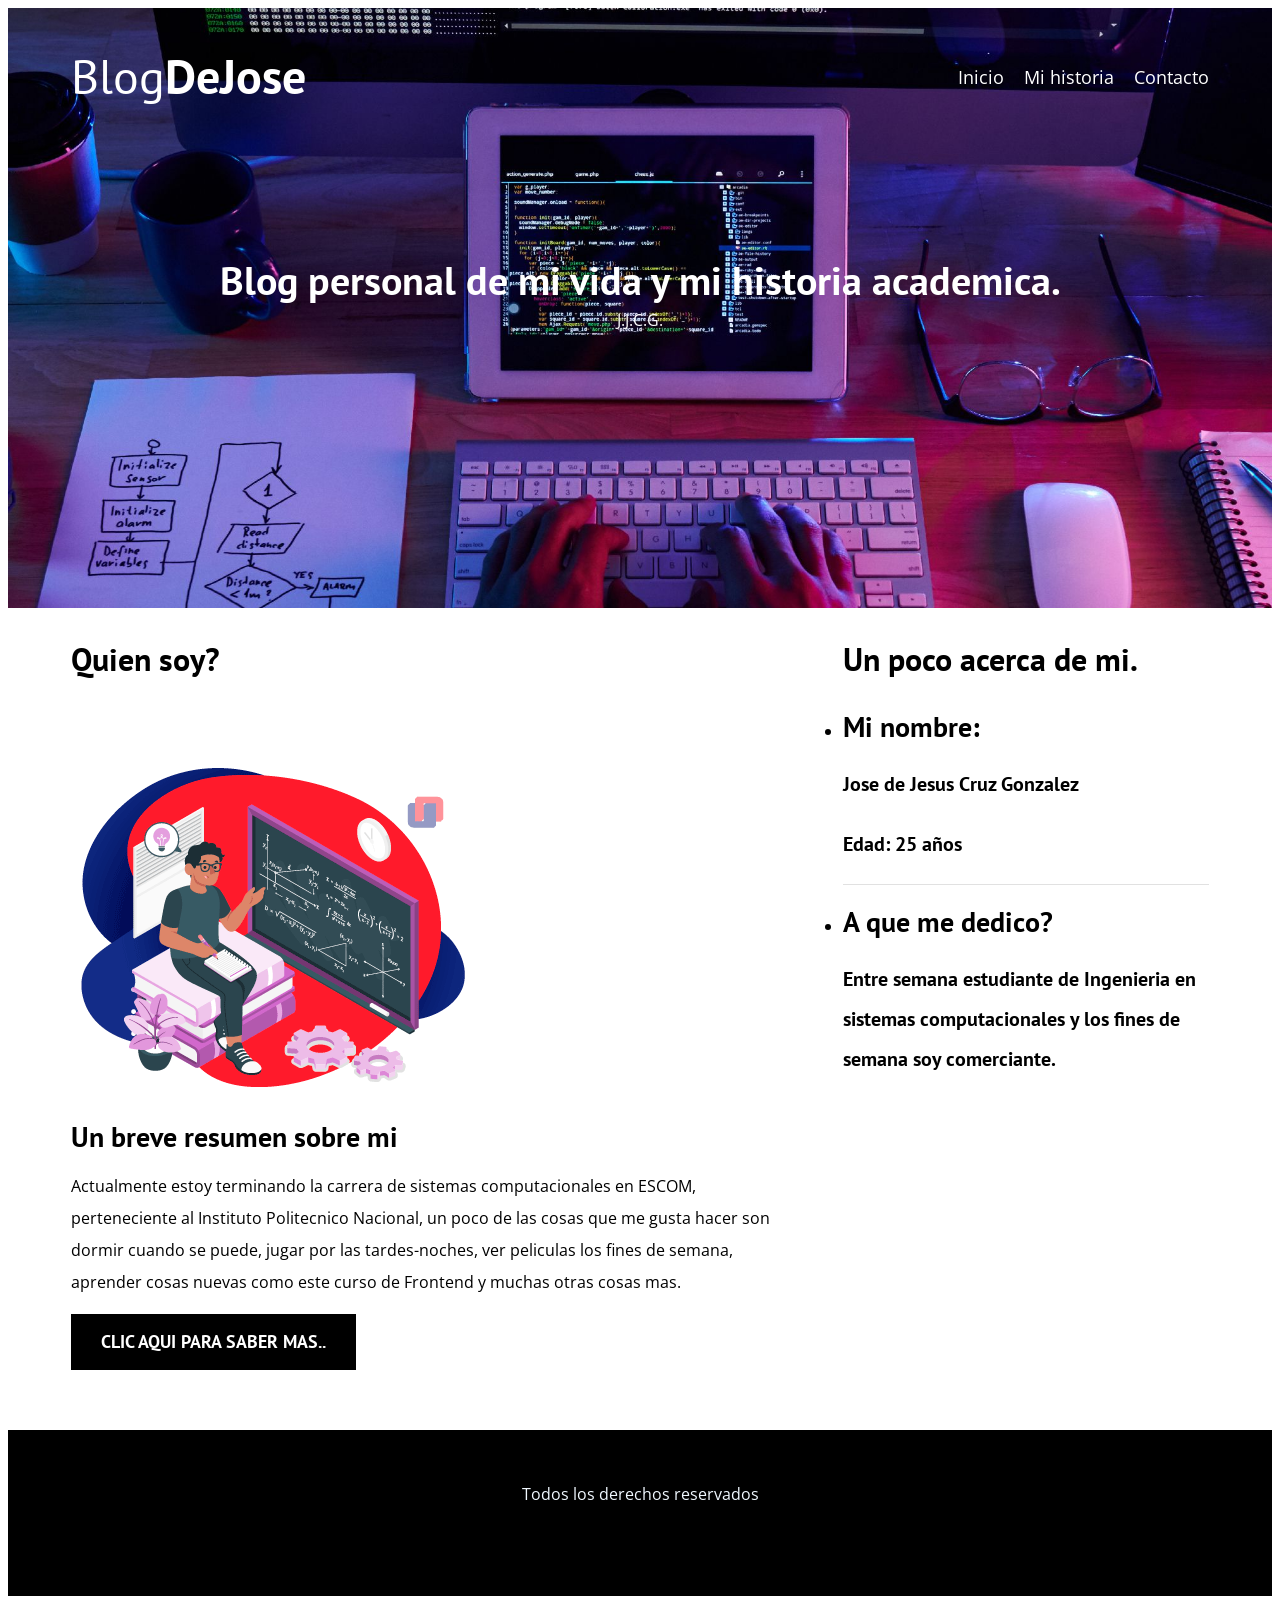
<file: index.html>
<!DOCTYPE html>
<html lang="en">

<head>
    <meta charset="UTF-8">
    <meta http-equiv="X-UA-Compatible" content="IE=edge">
    <meta name="viewport" content="width=device-width, initial-scale=1.0">
    <title>Mi blog personal</title>
    <meta name="descripcio" content="Página web personal">

    
    <link rel="preconnect" href="https://fonts.googleapis.com">
    <link rel="preconnect" href="https://fonts.gstatic.com" crossorigin>

    <link rel="prefetch" href="index.html" as="document">


    <link rel="preload"
        href="https://fonts.googleapis.com/css2?family=Open+Sans&family=PT+Sans:wght@400;700&display=swap"
        crossorigin="crossorigin" as="font">
    <link href="https://fonts.googleapis.com/css2?family=Open+Sans&family=PT+Sans:wght@400;700&display=swap"
        rel="stylesheet">

    <link rel="preload" href="css/style.css" as="style">
    <link rel="stylesheet" href="css/style.css">


</head>

<body>

    <header class="header">

        <div class="contenedor">
            <div class="barra">
                <a class="logo" href="index.html">
                    <h1 class="logo__nombre no-margin centrar-texto">Blog<span class="logo__bold">DeJose</span></h1>
                </a>

                <nav class="navegacion">
                    <a href="index.html" class="navegacion__enlace">Inicio</a>
                    <a href="mihistoria.html" class="navegacion__enlace">Mi historia</a>
                    <a href="contacto.html" class="navegacion__enlace">Contacto</a>
                </nav>
            </div>
        </div>

        <div class="header__texto">
            <h2 class="no-margin">
                Blog personal de mi vida y mi historia academica.
            </h2>
            <p class="no-margin">J.J.C.G.</p>
        </div>

    </header>

    <div class="contenedor contendio-principal">
        <main class="blog">
            <h3>Quien soy?</h3>

            <article class="entrada">
                <div class="entrada__imagen">
                    <picture>
                        
                        <img loading="lazy" src="img/quiensoy1.png" alt="imagen blog">
                    </picture>

                </div>

                <div class="entrada__contenido">
                    <h4 class="no-margin">Un breve resumen sobre mi</h4>
                    <p>Actualmente estoy terminando la carrera de sistemas computacionales en ESCOM, perteneciente al Instituto Politecnico Nacional, un poco de las cosas que me gusta hacer son dormir cuando se puede, jugar por las tardes-noches, ver peliculas los fines de semana, aprender cosas nuevas como este curso de Frontend y muchas otras cosas mas.</p>
                    <a href="mihistoria.html" class="boton boton--primario">Clic aqui para saber mas..</a>
                </div>
            </article>

            
        </main>

        <aside class="sidebar">
            <h3>Un poco acerca de mi.</h3>
            <ul class="no-padding">
                <li class="widget-historia">
                    <h4 class="no-margin">Mi nombre:</h4>
                    <p class="widget-historia__label">Jose de Jesus Cruz Gonzalez</p>

                    <p class="widget-historia__label">Edad: 25 años</p>
                    
                </li>

                <li class="widget-historia">
                    <h4 class="no-margin">A que me dedico?</h4>
                    <p class="widget-historia__label">
                        Entre semana estudiante de Ingenieria en sistemas computacionales y los fines de semana soy comerciante.
                    </p>

                </li>
            </ul>

        </aside>
    </div>

    <footer class="footer">

        <br>
        <p style="color: aliceblue;">Todos los derechos reservados </p>
        <div class="contenedor">
            <div class="barra">
                

                
            </div>

        </div>
    </footer>

</body>
</file>
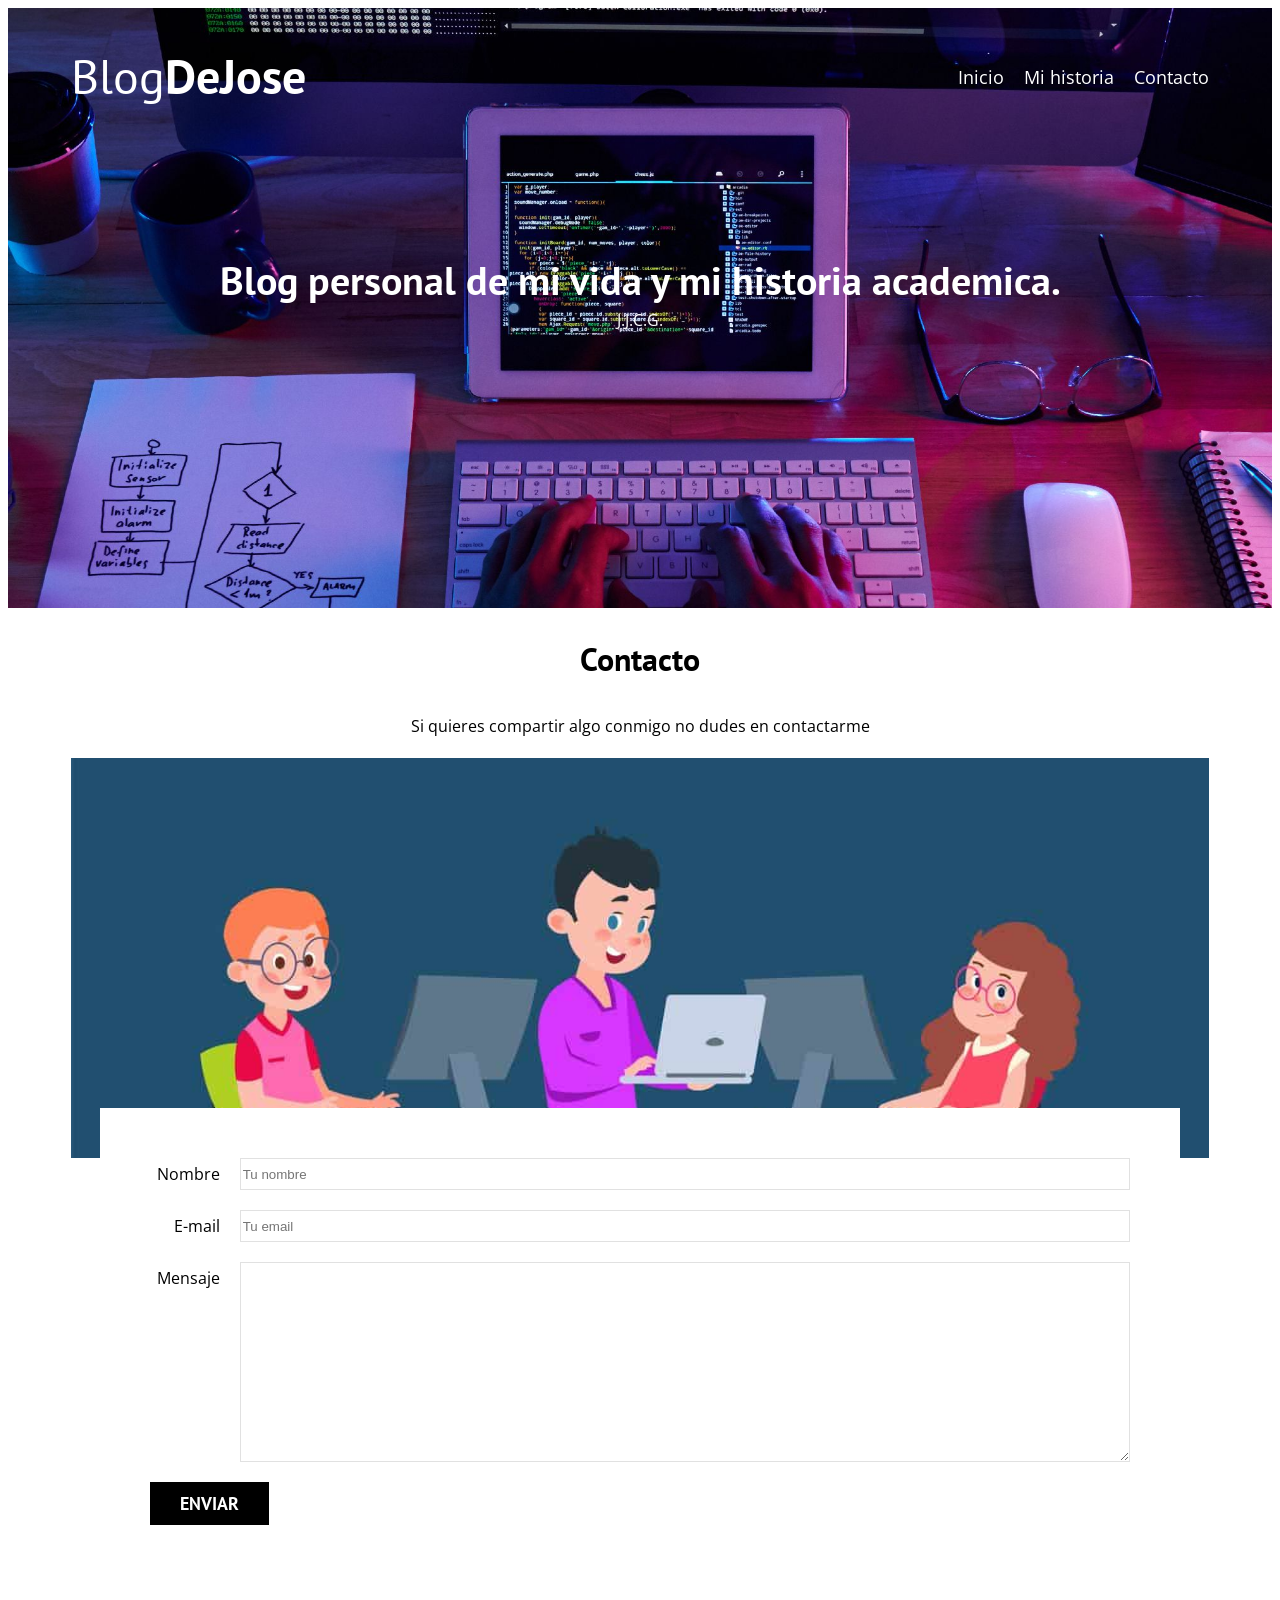
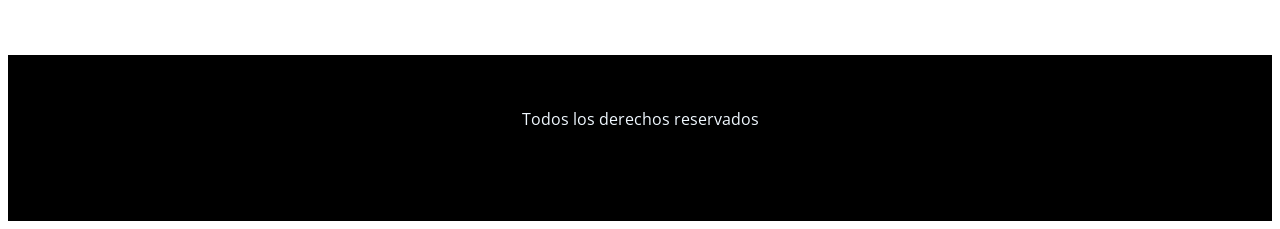
<file: contacto.html>
<!DOCTYPE html>
<html lang="en">

<head>
    <meta charset="UTF-8">
    <meta http-equiv="X-UA-Compatible" content="IE=edge">
    <meta name="viewport" content="width=device-width, initial-scale=1.0">
    <title>Mi blog personal</title>
    
    <link rel="preconnect" href="https://fonts.googleapis.com">
    <link rel="preconnect" href="https://fonts.gstatic.com" crossorigin>
    <link href="https://fonts.googleapis.com/css2?family=Open+Sans&family=PT+Sans:wght@400;700&display=swap"
        rel="stylesheet">
    <link rel="stylesheet" href="css/style.css">
</head>

<body>

    <header class="header">

        <div class="contenedor">
            <div class="barra">
                <a class="logo" href="index.html">
                    <h1 class="logo__nombre no-margin centrar-texto">Blog<span class="logo__bold">DeJose</span></h1>
                </a>

                <nav class="navegacion">
                    <a href="index.html" class="navegacion__enlace">Inicio</a>
                    <a href="mihistoria.html" class="navegacion__enlace">Mi historia</a>
                    <a href="contacto.html" class="navegacion__enlace">Contacto</a>
                </nav>
            </div>
        </div>

        <div class="header__texto">
            <h2 class="no-margin">
                Blog personal de mi vida y mi historia academica.
            </h2>
            <p class="no-margin">J.J.C.G.</p>
        </div>

    </header>

    <main class="contenedor">
        
        <h3 class="centrar-texto">Contacto</h3>
        <p style="text-align: center;">Si quieres compartir algo conmigo no dudes en contactarme</p>

        <div class="contacto-bg"></div>

        <form class="formulario">
            <div class="campo">
                <label class="campo__label" for="nombre">Nombre</label>
                <input class="campo__field" type="text" placeholder="Tu nombre" id="nombre">
            </div>

            <div class="campo">
                <label class="campo__label" for="email">E-mail</label>
                <input class="campo__field" type="email" placeholder="Tu email" id="email">
            </div>

            <div class="campo">
                <label class="campo__label" for="mensaje">Mensaje</label>
                <textarea class="campo__field campo__field--textarea" id="mensaje"></textarea>
            </div>

            <div class="campo">
                <input type="submit" value="Enviar" class="boton boton--primario">
            </div>
        </form>

        


    </main>

    <footer class="footer">

        <br>
        <p style="color: aliceblue;">Todos los derechos reservados </p>
        <div class="contenedor">
            <div class="barra">
                

                
            </div>

        </div>
    </footer>

</body>
</file>
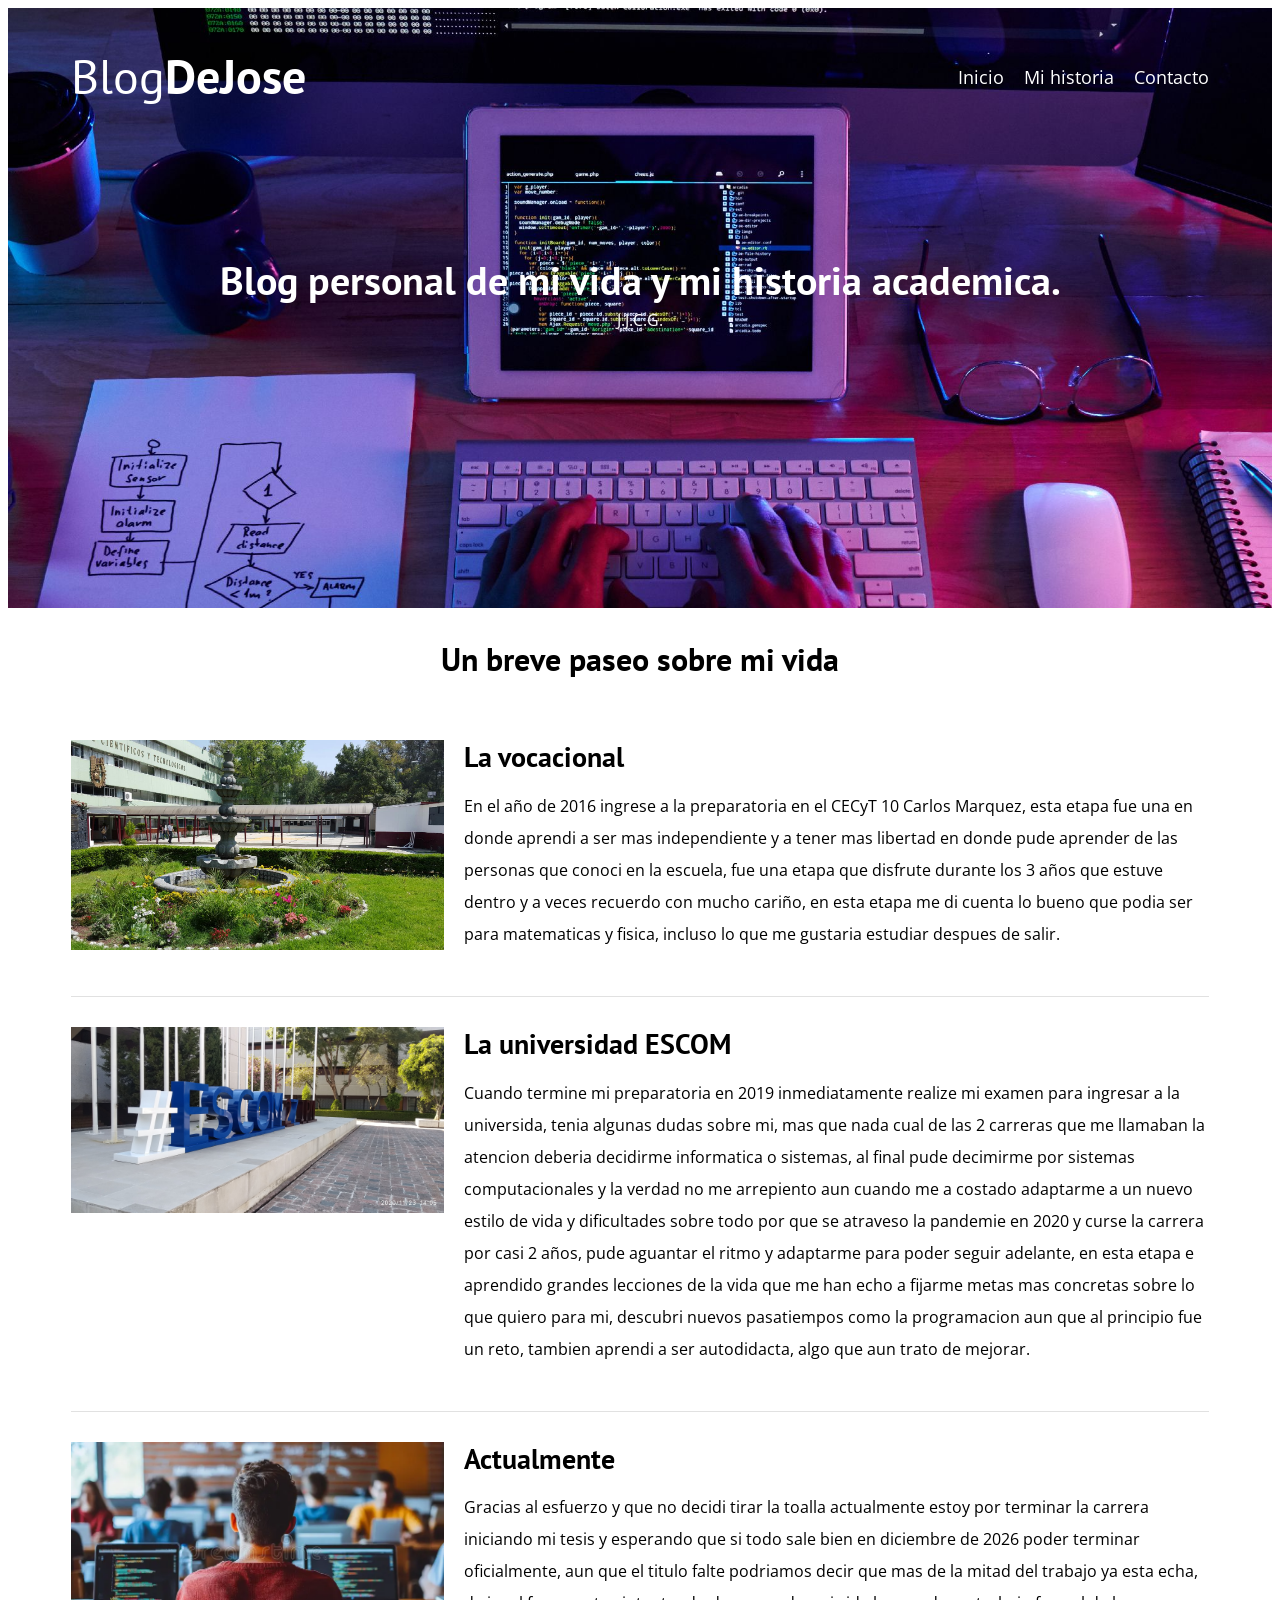
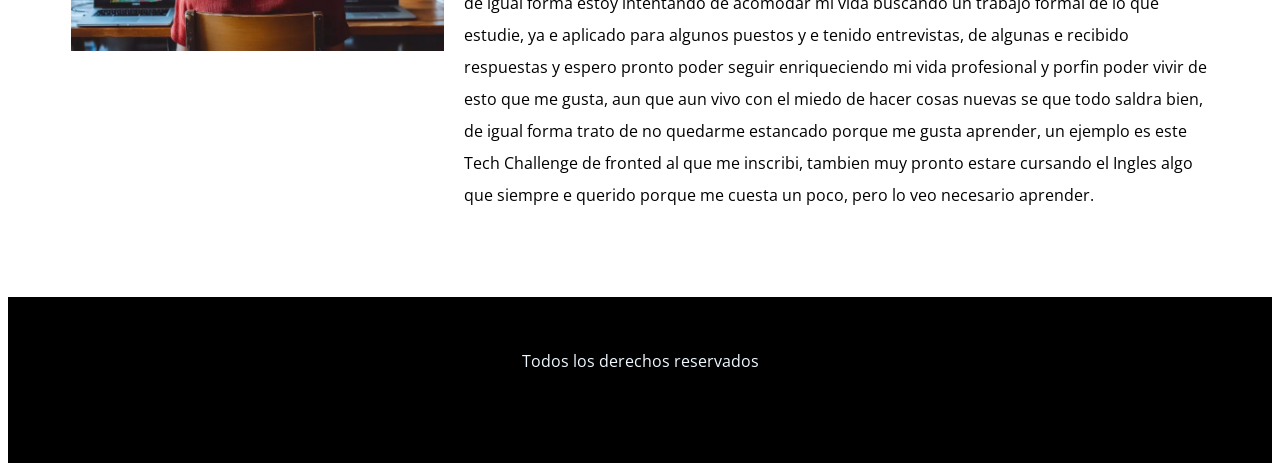
<file: mihistoria.html>
<!DOCTYPE html>
<html lang="en">

<head>
    <meta charset="UTF-8">
    <meta http-equiv="X-UA-Compatible" content="IE=edge">
    <meta name="viewport" content="width=device-width, initial-scale=1.0">
    <title>Mi blog personal</title>
    
    <link rel="preconnect" href="https://fonts.googleapis.com">
    <link rel="preconnect" href="https://fonts.gstatic.com" crossorigin>
    <link href="https://fonts.googleapis.com/css2?family=Open+Sans&family=PT+Sans:wght@400;700&display=swap"
        rel="stylesheet">
    <link rel="stylesheet" href="css/style.css">
</head>

<body>

    <header class="header">

        <div class="contenedor">
            <div class="barra">
                <a class="logo" href="index.html">
                    <h1 class="logo__nombre no-margin centrar-texto">Blog<span class="logo__bold">DeJose</span></h1>
                </a>

                <nav class="navegacion">
                    <a href="index.html" class="navegacion__enlace">Inicio</a>
                    <a href="mihistoria.html" class="navegacion__enlace">Mi historia</a>
                    <a href="contacto.html" class="navegacion__enlace">Contacto</a>
                </nav>
            </div>
        </div>

        <div class="header__texto">
            <h2 class="no-margin">
                Blog personal de mi vida y mi historia academica.
            </h2>
            <p class="no-margin">J.J.C.G.</p>
        </div>

    </header>

    <main class="contenedor">

        <h3 class="centrar-texto">Un breve paseo sobre mi vida</h3>


        <div class="historia">

            <div class="historia_imagen">
                <img src="img/cecyt10.jpg" alt="imagen del historia">
            </div>

            <div class="historia_informacion">
                <h4 class="no-margin">La vocacional</h4>
                

                <p class="historia__descripcion">
                    En el año de 2016 ingrese a la preparatoria en el CECyT 10 Carlos Marquez, esta etapa fue una en donde aprendi a ser mas independiente y a tener mas libertad en donde pude aprender de las personas que conoci en la escuela, fue una etapa que disfrute durante los 3 años que estuve dentro y a veces recuerdo con mucho cariño, en esta etapa me di cuenta lo bueno que podia ser para matematicas y fisica, incluso lo que me gustaria estudiar despues de salir.
                </p>
              
            </div>

        </div>

        <div class="historia">

            <div class="historia_imagen">
                <img src="img/escom.jpg" alt="imagen del historia">
            </div>

            <div class="historia_informacion">
                <h4 class="no-margin">La universidad ESCOM</h4>
                

                <p class="historia__descripcion">
                    Cuando termine mi preparatoria en 2019 inmediatamente realize mi examen para ingresar a la universida, tenia algunas dudas sobre mi, mas que nada cual de las 2 carreras que me llamaban la atencion deberia decidirme informatica o sistemas, al final pude decimirme por sistemas computacionales y la verdad no me arrepiento aun cuando me a costado adaptarme a un nuevo estilo de vida y dificultades sobre todo por que se atraveso la pandemie en 2020 y curse la carrera por casi 2 años, pude aguantar el ritmo y adaptarme para poder seguir adelante, en esta etapa e aprendido grandes lecciones de la vida que me han echo a fijarme metas mas concretas sobre lo que quiero para mi, descubri nuevos pasatiempos como la programacion aun que al principio fue un reto, tambien aprendi a ser autodidacta, algo que aun trato de mejorar.
                </p>
              
            </div>

        </div>

        <div class="historia">

            <div class="historia_imagen">
                <img src="img/actualmente.webp" alt="imagen del historia">
            </div>

            <div class="historia_informacion">
                <h4 class="no-margin">Actualmente</h4>
                

                <p class="historia__descripcion">
                    Gracias al esfuerzo y que no decidi tirar la toalla actualmente estoy por terminar la carrera iniciando mi tesis y esperando que si todo sale bien en diciembre de 2026 poder terminar oficialmente, aun que el titulo falte podriamos decir que mas de la mitad del trabajo ya esta echa, de igual forma estoy intentando de acomodar mi vida buscando un trabajo formal de lo que estudie, ya e aplicado para algunos puestos y e tenido entrevistas, de algunas e recibido respuestas y espero pronto poder seguir enriqueciendo mi vida profesional y porfin poder vivir de esto que me gusta, aun que aun vivo con el miedo de hacer cosas nuevas se que todo saldra bien, de igual forma trato de no quedarme estancado porque me gusta aprender, un ejemplo es este Tech Challenge de fronted al que me inscribi, tambien muy pronto estare cursando el Ingles algo que siempre e querido porque me cuesta un poco, pero lo veo necesario aprender.
                </p>
              
            </div>

        </div>

    </main>

    <footer class="footer">

        <br>
        <p style="color: aliceblue;">Todos los derechos reservados </p>
        <div class="contenedor">
            <div class="barra">
                

                
            </div>

        </div>
    </footer>

</body>
</file>
<file: css/style.css>
:root {
    --fuenteHeading: 'PT Sans', sans-serif;
    --fuenteParrafos: 'Open Sans', sans-serif;

    --primario: #784D3C;
    --gris: #e1e1e1;
    --blanco: #ffffff;
    --negro: #000000;
}

html {
    box-sizing: border-box;
    font-size: 62.5%;
    
}

*,
*:before,
*:after {
    box-sizing: inherit;
}

body {
    font-family: var(--fuenteParrafos);
    font-size: 1.6rem;
    line-height: 2;
}

/* Globales */

.contenedor {
    
    width: min(90%, 120rem);
    margin: 0 auto;
}

a {
    text-decoration: none;
}

h1,
h2,
h3,
h4 {
    font-family: var(--fuenteHeading);
    line-height: 1.2;
}

h1 {
    font-size: 4.8rem;
}

h2 {
    font-size: 4rem;
}

h3 {
    font-size: 3.2rem;
}

h4 {
    font-size: 2.8rem;
}

img {
    max-width: 100%;
}

/* Utilidades */

.no-margin {
    margin: 0;
}

.no-padding {
    padding: 0;
}

.centrar-texto {
    text-align: center;
}

/** Heade **/
.header {
    background-image: url(../img/banner1.jpg);
    height: 60rem;
    background-size: cover;
    background-repeat: no-repeat;
    background-position: center center;
    /*Centrar vertical y horizontal*/
}

.header__texto {
    text-align: center;
    color: var(--blanco);
    margin-top: 5rem;
}
@media (min-width:768px){
    .header__texto {
        margin-top: 15rem;
    }
}
.barra {
    padding-top: 4rem;
}

@media (min-width: 768px) {
    .barra {
        display: flex;
        justify-content: space-between;
        align-items: center;
    }
}

.logo {
    color: var(--blanco);
}

.logo__nombre {
    font-weight: 400;
}

.logo__bold {
    font-weight: 700;
}

@media (min-width:768px) {
    .navegacion {
        display: flex;
        gap: 2rem;
    }
}

.navegacion__enlace {
    display: block;
    text-align: center;
    font-size: 1.8rem;
    color: var(--blanco);

}

@media (min-width: 768px){
    .contendio-principal{
        display: grid;
        grid-template-columns: 2fr 1fr;
        column-gap: 4rem;   
    }
}

.entrada {
    border-bottom: 1px solid var(--gris);
    margin-bottom: 2rem;
}

.entrada:last-of-type{
    border: none;
    margin-bottom: 0;
}

.boton {
    display: block;
    font-family: var(--fuenteHeading);
    color: var(--blanco);
    text-align: center;
    padding: 1rem 3rem;
    font-size: 1.8rem;
    text-transform: uppercase;
    font-weight: 700;
    margin-bottom: 2rem;
    border: none;
}
@media (min-width: 768px){
    .boton {
        display: inline-block;
    }
}
.boton:hover{
    cursor: pointer;
}
.boton--primario{
    background-color: var(--negro);
}

.boton--secundario {
    background-color: var(--primario);
}
.Mi historia {
    list-style: none;
}
.widget-historia {
    border-bottom: 1px solid var(--gris);
    margin-bottom: 2rem;
}
.widget-historia:last-of-type {
    border: none;
    margin-bottom: 0;
}
.widget-historia__label {
    font-family: var(--fuenteHeading);
    font-weight: 700;
}
.widget-historia__info {
    font-weight: 400;
}
.widget-historia__label, .widget-historia__info {
    font-size: 2rem;
}

.footer {
    background-color: var(--negro);
    padding-bottom: 3rem;
    margin-top: 4rem;
    text-align: center;
}

/** Sobre Inicio**/
@media (min-width: 768px){
    .sobre-Inicio {
        display: grid;
        grid-template-columns: repeat(2, 1fr);
        column-gap: 2rem;
    }
   
}

.historia {
    padding: 3rem 0;
    border-bottom: 1px solid var(--gris);
}

@media (min-width: 768px){
    .historia{
        display: grid;
        grid-template-columns: 1fr 2fr;
        column-gap: 2rem;
    }
}

.historia:last-of-type {
    border: none;
}


/*Contacto*/

.contacto-bg {
    background-image: url(../img/contacto2.jpg);
    height: 40rem;
    background-size: cover;
    background-repeat: no-repeat;
}

.formulario {
    background-color: var(--blanco);
    margin: -5rem auto 0 auto;
    width: 95%;
    padding: 5rem;
}

.campo {
    display: flex;
    margin-bottom: 2rem;
}

.campo__label {
    flex: 0 0 9rem;
    text-align: right;
    padding-right: 2rem;
}

.campo__field {
    flex: 1;
    border: 1px solid var(--gris);
}

.campo__field--textarea {
    height: 20rem;
}
</file>
